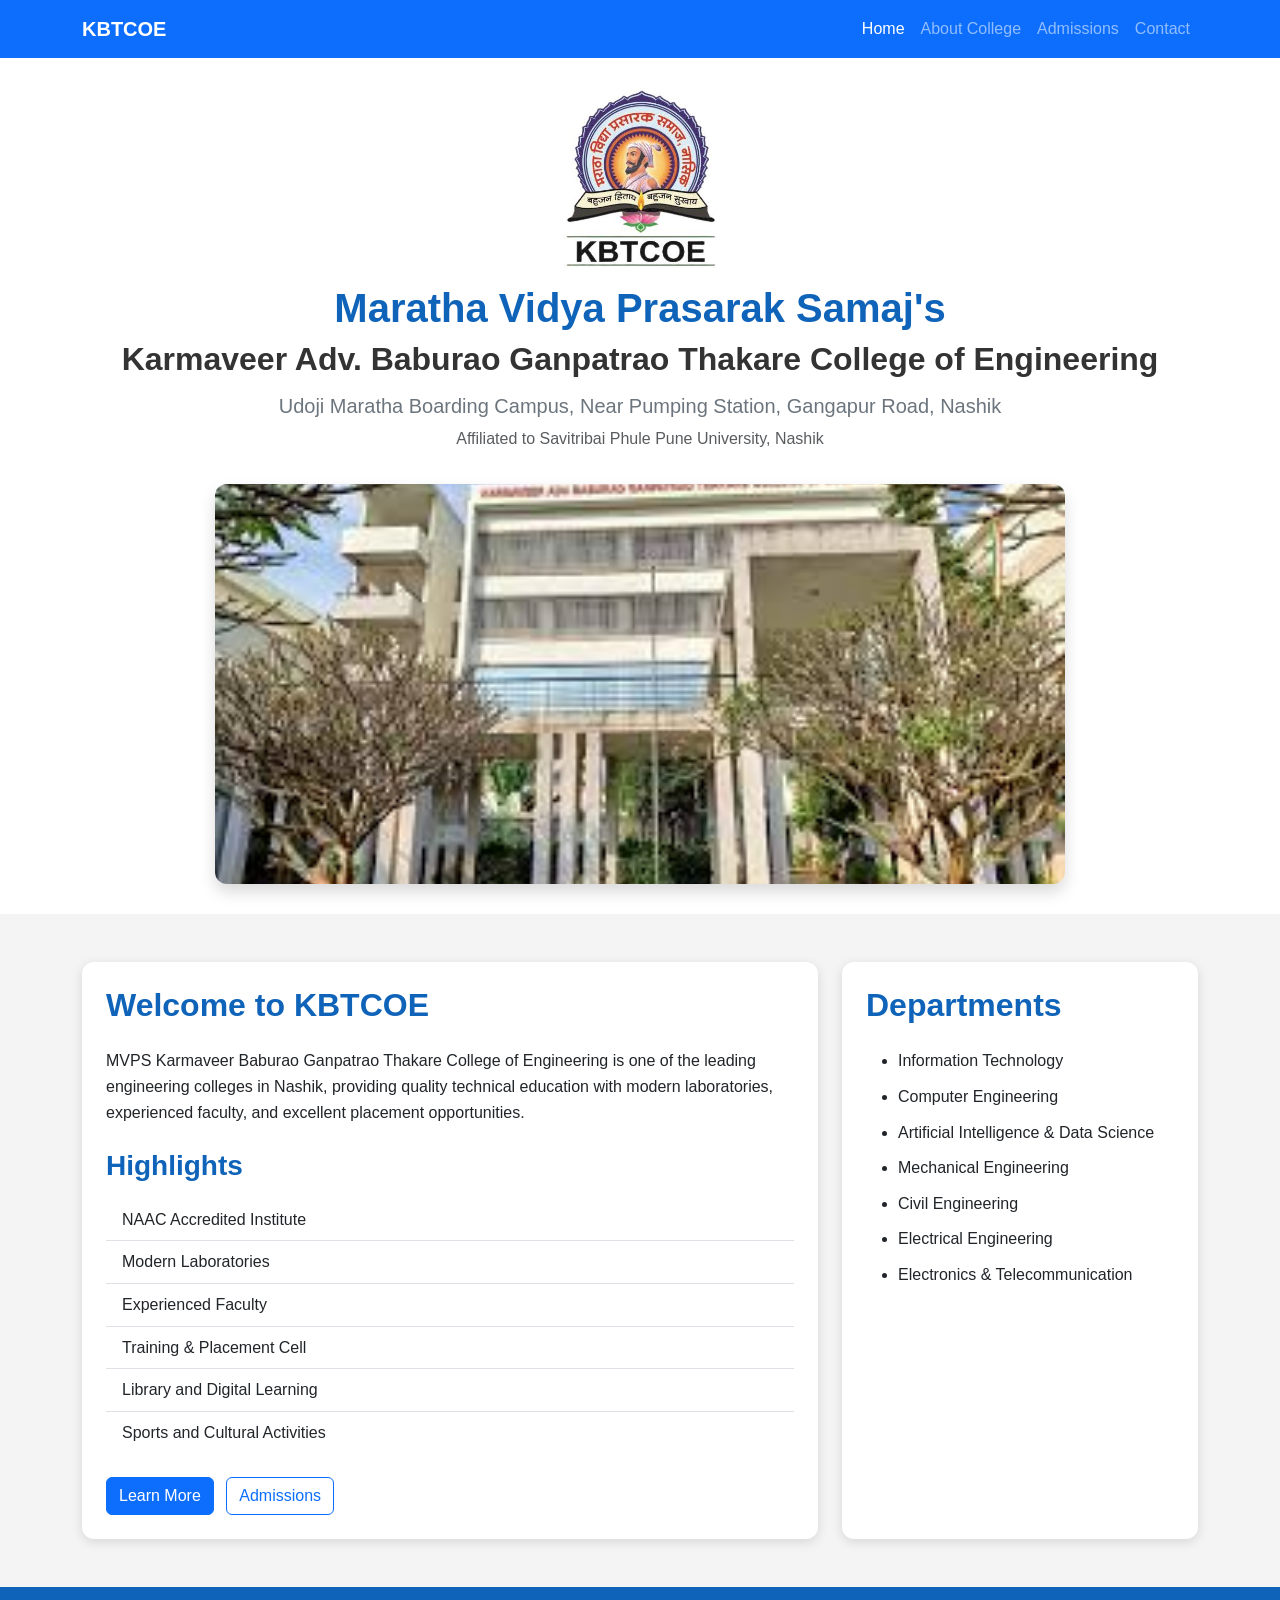
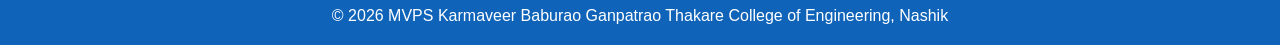
<file: assignment/index.html>
<!DOCTYPE html>
<html lang="en">

<head>
    <meta charset="UTF-8">

    <meta name="viewport"
          content="width=device-width, initial-scale=1.0">

    <title>MVPS KBT College of Engineering</title>

    <!-- Bootstrap CSS -->
    <link href="https://cdn.jsdelivr.net/npm/bootstrap@5.3.3/dist/css/bootstrap.min.css"
          rel="stylesheet">

    <!-- Custom CSS -->
    <link rel="stylesheet" href="style.css">
</head>

<body>

<!-- ================= NAVBAR ================= -->

<nav class="navbar navbar-expand-lg navbar-dark bg-primary">

    <div class="container">

        <a class="navbar-brand fw-bold" href="index.html">
            KBTCOE
        </a>

        <!-- Mobile Menu Button -->

        <button class="navbar-toggler"
                type="button"
                data-bs-toggle="collapse"
                data-bs-target="#navbarMenu">

            <span class="navbar-toggler-icon"></span>

        </button>

        <div class="collapse navbar-collapse" id="navbarMenu">

            <ul class="navbar-nav ms-auto">

                <li class="nav-item">
                    <a class="nav-link active" href="index.html">
                        Home
                    </a>
                </li>

                <li class="nav-item">
                    <a class="nav-link" href="about.html">
                        About College
                    </a>
                </li>

                <li class="nav-item">
                    <a class="nav-link" href="admissions.html">
                        Admissions
                    </a>
                </li>

                <li class="nav-item">
                    <a class="nav-link" href="contact.html">
                        Contact
                    </a>
                </li>

            </ul>

        </div>

    </div>

</nav>


<!-- ================= HEADER ================= -->

<header class="college-header">

    <div class="container">

        <img src="logo.jpeg"
             alt="KBT College Logo"
             class="college-logo mb-3">

        <h1 class="college-title">
            Maratha Vidya Prasarak Samaj's
        </h1>

        <h2 class="fw-bold">
            Karmaveer Adv. Baburao Ganpatrao Thakare
            College of Engineering
        </h2>

        <h5 class="text-secondary mt-3">
            Udoji Maratha Boarding Campus, Near Pumping Station,
            Gangapur Road, Nashik
        </h5>

        <p class="text-muted">
            Affiliated to Savitribai Phule Pune University, Nashik
        </p>

        <img src="kbt.jpeg"
             alt="KBT College Campus"
             class="college-image img-fluid shadow mt-3">

    </div>

</header>


<!-- ================= MAIN CONTENT ================= -->

<div class="container my-5">

    <div class="row g-4">

        <!-- MAIN CONTENT -->

        <div class="col-lg-8">

            <div class="card custom-card h-100">

                <div class="card-body p-4">

                    <h2 class="section-title mb-4">
                        Welcome to KBTCOE
                    </h2>

                    <p>
                        MVPS Karmaveer Baburao Ganpatrao Thakare
                        College of Engineering is one of the leading
                        engineering colleges in Nashik, providing
                        quality technical education with modern
                        laboratories, experienced faculty, and
                        excellent placement opportunities.
                    </p>

                    <h3 class="section-title mt-4">
                        Highlights
                    </h3>

                    <ul class="list-group list-group-flush mt-3">

                        <li class="list-group-item">
                            NAAC Accredited Institute
                        </li>

                        <li class="list-group-item">
                            Modern Laboratories
                        </li>

                        <li class="list-group-item">
                            Experienced Faculty
                        </li>

                        <li class="list-group-item">
                            Training & Placement Cell
                        </li>

                        <li class="list-group-item">
                            Library and Digital Learning
                        </li>

                        <li class="list-group-item">
                            Sports and Cultural Activities
                        </li>

                    </ul>

                    <div class="mt-4">

                        <a href="about.html"
                           class="btn btn-primary me-2">
                            Learn More
                        </a>

                        <a href="admissions.html"
                           class="btn btn-outline-primary">
                            Admissions
                        </a>

                    </div>

                </div>

            </div>

        </div>


        <!-- ASIDE -->

        <div class="col-lg-4">

            <div class="card custom-card h-100">

                <div class="card-body p-4">

                    <h2 class="section-title mb-4">
                        Departments
                    </h2>

                    <ul class="department-list">

                        <li>Information Technology</li>

                        <li>Computer Engineering</li>

                        <li>
                            Artificial Intelligence &
                            Data Science
                        </li>

                        <li>Mechanical Engineering</li>

                        <li>Civil Engineering</li>

                        <li>Electrical Engineering</li>

                        <li>
                            Electronics & Telecommunication
                        </li>

                    </ul>

                </div>

            </div>

        </div>

    </div>

</div>


<!-- ================= FOOTER ================= -->

<footer class="text-center py-3 mt-5">

    <div class="container">

        <p class="mb-0">
            &copy; 2026 MVPS Karmaveer Baburao
            Ganpatrao Thakare College of Engineering,
            Nashik
        </p>

    </div>

</footer>


<!-- Bootstrap JavaScript -->

<script src="https://cdn.jsdelivr.net/npm/bootstrap@5.3.3/dist/js/bootstrap.bundle.min.js">
</script>

</body>
</html>
</file>
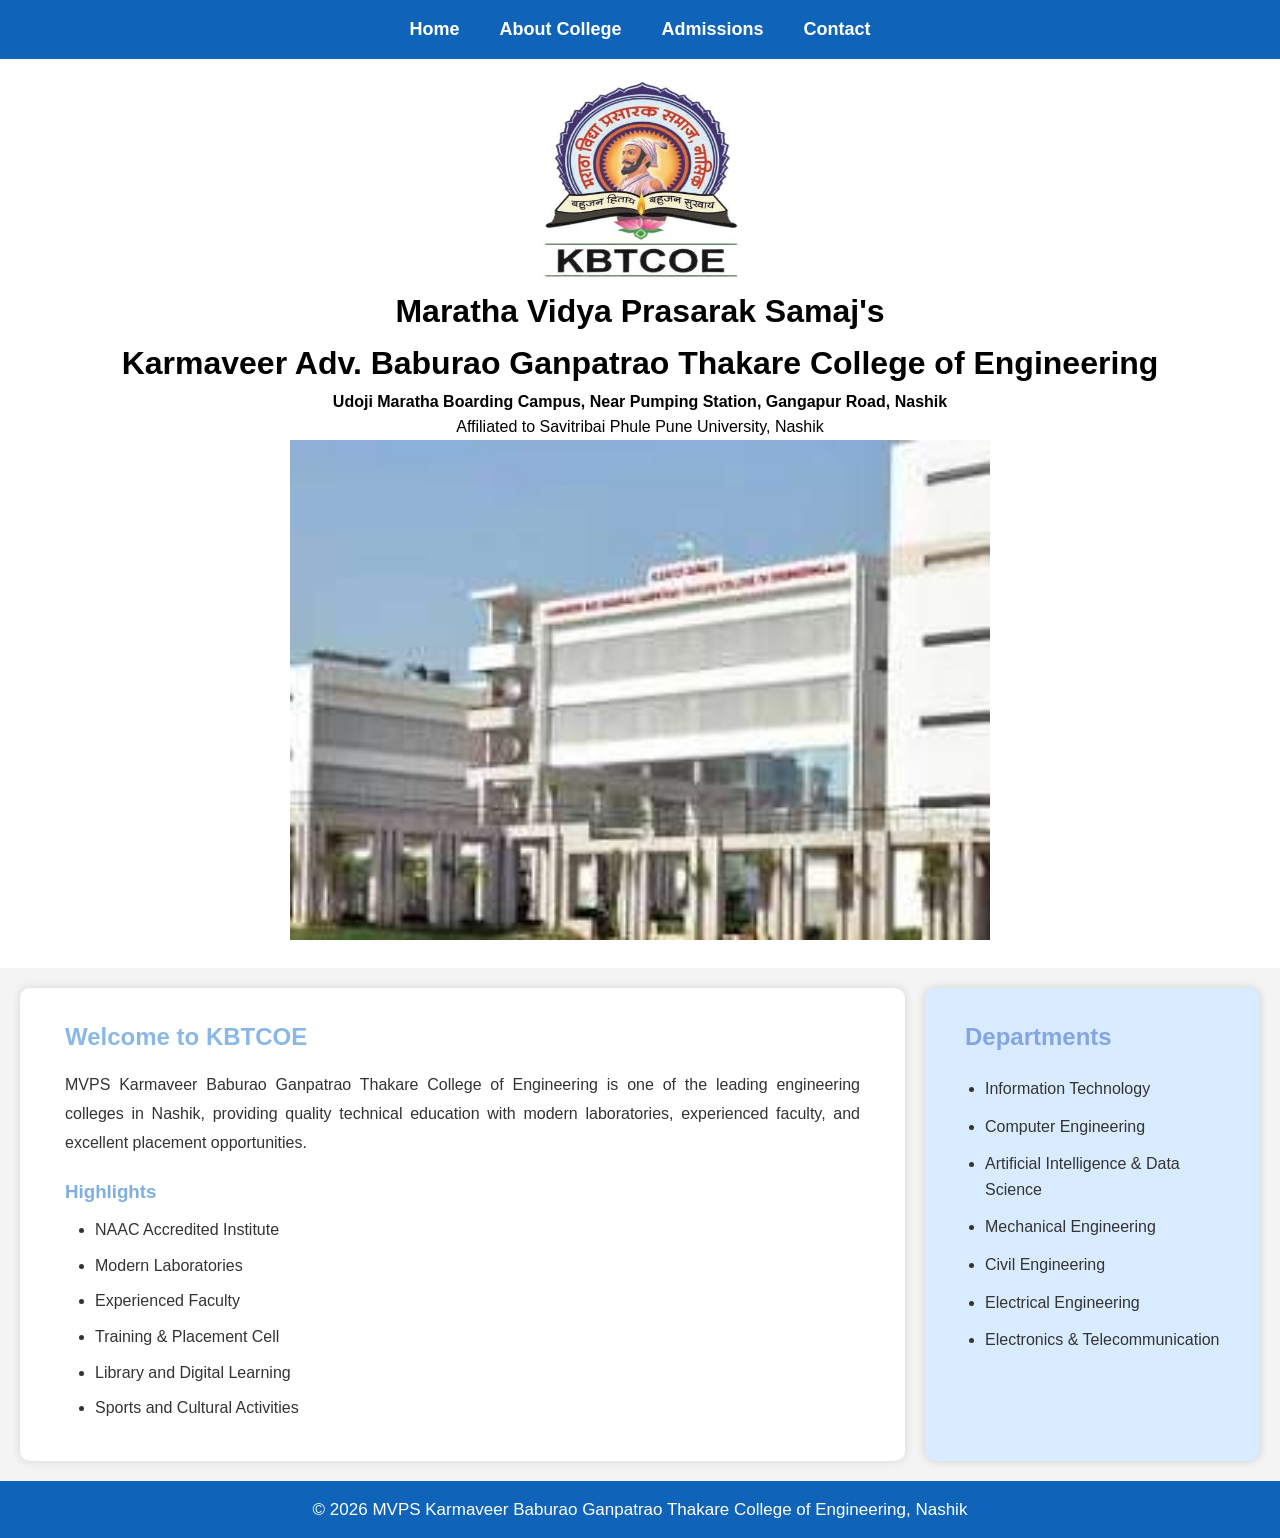
<file: Assignment1/index.html>
<!DOCTYPE html>
<html lang="en">
<head>
    <meta charset="UTF-8">
    <meta name="viewport" content="width=device-width, initial-scale=1.0">
    <title>MVPS KBT College of Engineering</title>
    <link rel="stylesheet" href="style.css">
</head>
<body>

     
 <nav>
    <ul>
        <li><a href="index.html">Home</a></li>
        <li><a href="about.html">About College</a></li>
        <li><a href="admissions.html">Admissions</a></li>
        <li><a href="contact.html">Contact</a></li>
    </ul>
</nav>
    
     <header>
         <img src="logo.jpeg" alt="College logo" width="200" height="200">
        <h1>Maratha Vidya Prasarak Samaj's</h1> 
        <h1> Karmaveer Adv. Baburao Ganpatrao Thakare College of Engineering</h1>
        <h4> Udoji Maratha Boarding Campus, Near Pumping Station, Gangapur Road, Nashik </h4>
        <p>Affiliated to Savitribai Phule Pune University, Nashik</p>
        
        <img src="kbt.jfif" alt="College Image" width="700" height="500">

       
    </header>


   
    <div class="container">

        
        <main>

            <h2>Welcome to KBTCOE</h2>

            <p>
                MVPS Karmaveer Baburao Ganpatrao Thakare College of Engineering
                is one of the leading engineering colleges in Nashik, providing
                quality technical education with modern laboratories, experienced
                faculty, and excellent placement opportunities.
            </p>

            <h3>Highlights</h3>

            <ul>
                <li>NAAC Accredited Institute</li>
                <li>Modern Laboratories</li>
                <li>Experienced Faculty</li>
                <li>Training & Placement Cell</li>
                <li>Library and Digital Learning</li>
                <li>Sports and Cultural Activities</li>
            </ul>

        </main>

        
        <aside>

            <h2>Departments</h2>

            <ul>
                <li>Information Technology</li>
                <li>Computer Engineering</li>
                <li>Artificial Intelligence & Data Science</li>
                <li>Mechanical Engineering</li>
                <li>Civil Engineering</li>
                <li>Electrical Engineering</li>
                <li>Electronics & Telecommunication</li>
            </ul>

        </aside>

    </div>

    
    <footer>
        <p>
            &copy; 2026 MVPS Karmaveer Baburao Ganpatrao Thakare College of Engineering, Nashik
        </p>
    </footer>

</body>
</html>
</file>
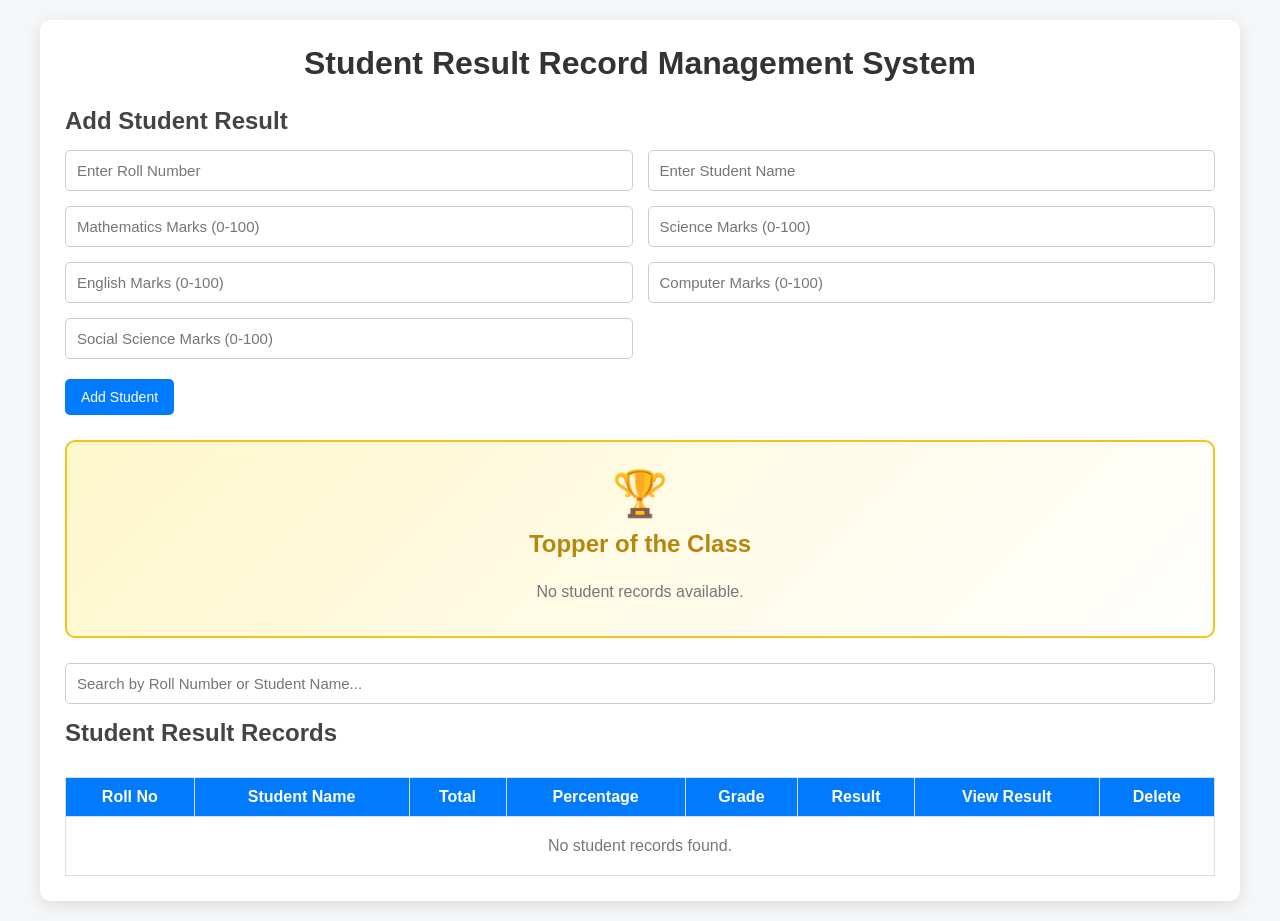
<file: assignment3.html>
<!DOCTYPE html>
<html lang="en">

<head>

    <meta charset="UTF-8">

    <meta
        name="viewport"
        content="width=device-width, initial-scale=1.0"
    >

    <title>
        Student Result Record Management System
    </title>


    <style>

        * {
            box-sizing: border-box;
            margin: 0;
            padding: 0;
            font-family: Arial, sans-serif;
        }


        body {
            background: #f4f6f8;
            padding: 20px;
        }


        .container {
            max-width: 1200px;
            margin: auto;
            background: white;
            padding: 25px;
            border-radius: 10px;
            box-shadow: 0 4px 15px rgba(0,0,0,0.1);
        }


        h1 {
            text-align: center;
            margin-bottom: 25px;
            color: #333;
        }


        h2 {
            margin-bottom: 15px;
            color: #444;
        }


        /* =========================
           FORM
        ========================= */

        .form-group {

            display: grid;

            grid-template-columns:
                repeat(2, 1fr);

            gap: 15px;

            margin-bottom: 20px;

        }


        input {

            width: 100%;

            padding: 11px;

            border: 1px solid #ccc;

            border-radius: 5px;

            font-size: 15px;

        }


        input:focus {

            outline: none;

            border-color: #007bff;

        }


        button {

            padding: 10px 16px;

            border: none;

            border-radius: 5px;

            cursor: pointer;

            font-size: 14px;

        }


        /* =========================
           ADD BUTTON
        ========================= */

        .add-btn {

            background: #007bff;

            color: white;

        }


        .add-btn:hover {

            background: #0056b3;

        }


        /* =========================
           SEARCH
        ========================= */

        .search-box {

            margin: 25px 0 15px;

        }


        /* =========================
           TABLE
        ========================= */

        .table-container {

            overflow-x: auto;

        }


        table {

            width: 100%;

            border-collapse: collapse;

            margin-top: 15px;

            min-width: 850px;

        }


        th,
        td {

            border: 1px solid #ddd;

            padding: 10px;

            text-align: center;

        }


        th {

            background: #007bff;

            color: white;

        }


        tr:nth-child(even) {

            background: #f8f9fa;

        }


        /* =========================
           PASS / FAIL
        ========================= */

        .pass {

            color: green;

            font-weight: bold;

        }


        .fail {

            color: red;

            font-weight: bold;

        }


        /* =========================
           VIEW BUTTON
        ========================= */

        .view-btn {

            background: #28a745;

            color: white;

        }


        .view-btn:hover {

            background: #1e7e34;

        }


        /* =========================
           DELETE BUTTON
        ========================= */

        .delete-btn {

            background: #dc3545;

            color: white;

        }


        .delete-btn:hover {

            background: #a71d2a;

        }


        /* =========================
           TOPPER
        ========================= */

        .topper-section {

            margin: 25px 0;

            padding: 25px;

            border-radius: 10px;

            background:
                linear-gradient(
                    135deg,
                    #fff7cc,
                    #fff
                );

            border: 2px solid #f0c419;

            text-align: center;

        }


        .trophy {

            font-size: 45px;

            margin-bottom: 10px;

        }


        .topper-section h2 {

            color: #b8860b;

        }


        .topper-card {

            display: grid;

            grid-template-columns:
                repeat(4, 1fr);

            gap: 15px;

            background: white;

            padding: 20px;

            border-radius: 8px;

            box-shadow:
                0 3px 10px
                rgba(0,0,0,0.08);

        }


        .topper-item span {

            display: block;

            color: #777;

            font-size: 13px;

            margin-bottom: 5px;

        }


        .topper-item strong {

            font-size: 18px;

            color: #333;

        }


        .no-topper {

            color: #777;

            padding: 10px;

        }


        /* =========================
           MODAL BACKGROUND
        ========================= */

        .modal {

            display: none;

            position: fixed;

            z-index: 1000;

            left: 0;

            top: 0;

            width: 100%;

            height: 100%;

            background:
                rgba(0,0,0,0.6);

            justify-content: center;

            align-items: center;

            padding: 20px;

        }


        /* =========================
           MODAL BOX
        ========================= */

        .modal-content {

            background: white;

            width: 100%;

            max-width: 650px;

            border-radius: 10px;

            padding: 25px;

            position: relative;

            box-shadow:
                0 5px 25px
                rgba(0,0,0,0.3);

            animation:
                popup 0.2s ease;

        }


        @keyframes popup {

            from {

                transform: scale(0.8);

                opacity: 0;

            }

            to {

                transform: scale(1);

                opacity: 1;

            }

        }


        /* =========================
           CLOSE BUTTON
        ========================= */

        .close-btn {

            position: absolute;

            right: 15px;

            top: 10px;

            font-size: 28px;

            cursor: pointer;

            color: #777;

        }


        .close-btn:hover {

            color: red;

        }


        .modal-title {

            text-align: center;

            margin-bottom: 20px;

            color: #333;

        }


        /* =========================
           STUDENT INFO
        ========================= */

        .student-info {

            display: grid;

            grid-template-columns:
                repeat(2, 1fr);

            gap: 10px;

            margin-bottom: 20px;

        }


        .info-box {

            background: #f5f5f5;

            padding: 12px;

            border-radius: 5px;

        }


        .info-box span {

            display: block;

            color: #777;

            font-size: 13px;

            margin-bottom: 4px;

        }


        .info-box strong {

            font-size: 16px;

        }


        /* =========================
           SUBJECT TABLE
        ========================= */

        .subject-table {

            width: 100%;

            border-collapse: collapse;

            margin-top: 15px;

        }


        .subject-table th {

            background: #343a40;

            color: white;

        }


        .subject-table td {

            padding: 12px;

        }


        .subject-pass {

            color: green;

            font-weight: bold;

            background: #e9f7ef;

        }


        .subject-fail {

            color: red;

            font-weight: bold;

            background: #fdecec;

        }


        /* =========================
           RESULT BOX
        ========================= */

        .final-result {

            text-align: center;

            margin-top: 20px;

            padding: 15px;

            border-radius: 7px;

            font-size: 20px;

            font-weight: bold;

        }


        .final-pass {

            background: #d4edda;

            color: #155724;

        }


        .final-fail {

            background: #f8d7da;

            color: #721c24;

        }


        /* =========================
           RESPONSIVE
        ========================= */

        @media (max-width: 700px) {

            .form-group {

                grid-template-columns: 1fr;

            }


            .topper-card {

                grid-template-columns:
                    1fr 1fr;

            }


            .student-info {

                grid-template-columns:
                    1fr;

            }


            .modal-content {

                padding: 18px;

            }

        }

    </style>

</head>


<body>


<div class="container">


    <!-- =================================
         TITLE
    ================================== -->

    <h1>

        Student Result Record Management System

    </h1>


    <!-- =================================
         ADD STUDENT
    ================================== -->

    <h2>

        Add Student Result

    </h2>


    <div class="form-group">


        <input
            type="text"
            id="rollNo"
            placeholder="Enter Roll Number"
        >


        <input
            type="text"
            id="studentName"
            placeholder="Enter Student Name"
        >


        <input
            type="number"
            id="maths"
            placeholder="Mathematics Marks (0-100)"
            min="0"
            max="100"
            step="1"
        >


        <input
            type="number"
            id="science"
            placeholder="Science Marks (0-100)"
            min="0"
            max="100"
            step="1"
        >


        <input
            type="number"
            id="english"
            placeholder="English Marks (0-100)"
            min="0"
            max="100"
            step="1"
        >


        <input
            type="number"
            id="computer"
            placeholder="Computer Marks (0-100)"
            min="0"
            max="100"
            step="1"
        >


        <input
            type="number"
            id="social"
            placeholder="Social Science Marks (0-100)"
            min="0"
            max="100"
            step="1"
        >

    </div>


    <button
        class="add-btn"
        onclick="addStudent()"
    >

        Add Student

    </button>


    <!-- =================================
         TOPPER
    ================================== -->

    <div class="topper-section">


        <div class="trophy">

            🏆

        </div>


        <h2>

            Topper of the Class

        </h2>


        <div id="topper">

            <p class="no-topper">

                No student records available.

            </p>

        </div>


    </div>


    <!-- =================================
         SEARCH
    ================================== -->

    <div class="search-box">

        <input
            type="text"
            id="search"
            placeholder="Search by Roll Number or Student Name..."
            onkeyup="displayStudents()"
        >

    </div>


    <!-- =================================
         STUDENT RECORDS
    ================================== -->

    <h2>

        Student Result Records

    </h2>


    <div class="table-container">


        <table>


            <thead>

                <tr>

                    <th>
                        Roll No
                    </th>

                    <th>
                        Student Name
                    </th>

                    <th>
                        Total
                    </th>

                    <th>
                        Percentage
                    </th>

                    <th>
                        Grade
                    </th>

                    <th>
                        Result
                    </th>

                    <th>
                        View Result
                    </th>

                    <th>
                        Delete
                    </th>

                </tr>

            </thead>


            <tbody id="studentTable">

            </tbody>


        </table>

    </div>


</div>


<!-- =====================================
     RESULT MODAL
====================================== -->

<div
    id="resultModal"
    class="modal"
    onclick="closeModalOutside(event)"
>


    <div
        class="modal-content"
        onclick="event.stopPropagation()"
    >


        <!-- CLOSE -->

        <span
            class="close-btn"
            onclick="closeResult()"
        >

            &times;

        </span>


        <!-- TITLE -->

        <h2
            class="modal-title"
            id="modalTitle"
        >

            Student Result

        </h2>


        <!-- STUDENT INFO -->

        <div
            class="student-info"
            id="studentInfo"
        >

        </div>


        <!-- SUBJECT TABLE -->

        <table
            class="subject-table"
        >


            <thead>

                <tr>

                    <th>
                        Subject
                    </th>

                    <th>
                        Marks
                    </th>

                    <th>
                        Status
                    </th>

                </tr>

            </thead>


            <tbody
                id="subjectDetails"
            >

            </tbody>


        </table>


        <!-- FINAL RESULT -->

        <div
            id="finalResult"
            class="final-result"
        >

        </div>


    </div>

</div>


<script>


/* =========================================
   LOAD STUDENTS
========================================= */

let students =
    JSON.parse(
        localStorage.getItem("students")
    ) || [];


/* =========================================
   GET MARK
========================================= */

function getMark(id) {


    const input =
        document.getElementById(id);


    const value =
        input.value.trim();


    if (value === "") {

        return {
            valid: false,
            value: null
        };

    }


    const number =
        Number(value);


    if (
        Number.isNaN(number)
    ) {

        return {
            valid: false,
            value: null
        };

    }


    if (
        !Number.isInteger(number)
    ) {

        return {
            valid: false,
            value: null
        };

    }


    if (
        number < 0 ||
        number > 100
    ) {

        return {
            valid: false,
            value: null
        };

    }


    return {

        valid: true,

        value: number

    };

}


/* =========================================
   ADD STUDENT
========================================= */

function addStudent() {


    const rollNo =
        document
            .getElementById("rollNo")
            .value
            .trim();


    const studentName =
        document
            .getElementById("studentName")
            .value
            .trim();


    /* ROLL NUMBER */

    if (rollNo === "") {

        alert(
            "Please enter a roll number."
        );

        return;

    }


    /* STUDENT NAME */

    if (studentName === "") {

        alert(
            "Please enter student name."
        );

        return;

    }


    /* NAME VALIDATION */

    if (
        !/^[a-zA-Z\s.'-]+$/
            .test(studentName)
    ) {

        alert(
            "Please enter a valid student name."
        );

        return;

    }


    /* DUPLICATE ROLL */

    const duplicate =
        students.some(

            student =>

                String(student.rollNo)
                    .trim()
                    .toLowerCase()

                ===

                rollNo
                    .trim()
                    .toLowerCase()

        );


    if (duplicate) {

        alert(
            "This roll number already exists."
        );

        return;

    }


    /* MARKS */

    const maths =
        getMark("maths");


    const science =
        getMark("science");


    const english =
        getMark("english");


    const computer =
        getMark("computer");


    const social =
        getMark("social");


    const subjects = [

        {
            name: "Mathematics",
            data: maths,
            id: "maths"
        },

        {
            name: "Science",
            data: science,
            id: "science"
        },

        {
            name: "English",
            data: english,
            id: "english"
        },

        {
            name: "Computer",
            data: computer,
            id: "computer"
        },

        {
            name: "Social Science",
            data: social,
            id: "social"
        }

    ];


    /* VALIDATE MARKS */

    for (
        const subject of subjects
    ) {


        if (
            !subject.data.valid
        ) {

            alert(

                `Please enter valid marks for ${subject.name}. Marks must be between 0 and 100.`

            );

            return;

        }

    }


    /* MARK VALUES */

    const marks = [

        maths.value,

        science.value,

        english.value,

        computer.value,

        social.value

    ];


    /* TOTAL */

    const total =
        marks.reduce(
            (sum, mark) =>
                sum + mark,
            0
        );


    /* PERCENTAGE */

    const percentage =
        (total / 500) * 100;


    /* GRADE */

    let grade;


    if (percentage >= 90) {

        grade = "A+";

    }

    else if (percentage >= 80) {

        grade = "A";

    }

    else if (percentage >= 70) {

        grade = "B";

    }

    else if (percentage >= 60) {

        grade = "C";

    }

    else if (percentage >= 50) {

        grade = "D";

    }

    else {

        grade = "F";

    }


    /* PASS / FAIL */

    const passed =
        marks.every(
            mark => mark >= 35
        );


    const result =
        passed
            ? "PASS"
            : "FAIL";


    /* STUDENT OBJECT */

    const student = {

        rollNo: rollNo,

        name: studentName,

        maths: maths.value,

        science: science.value,

        english: english.value,

        computer: computer.value,

        social: social.value,

        total: total,

        percentage:
            percentage.toFixed(2),

        grade: grade,

        result: result

    };


    /* SAVE */

    students.push(student);


    localStorage.setItem(
        "students",
        JSON.stringify(students)
    );


    /* CLEAR */

    clearForm();


    /* UPDATE */

    displayStudents();

    displayTopper();


    alert(
        "Student added successfully!"
    );

}


/* =========================================
   DISPLAY STUDENTS
========================================= */

function displayStudents() {


    const table =
        document.getElementById(
            "studentTable"
        );


    const search =
        document
            .getElementById("search")
            .value
            .trim()
            .toLowerCase();


    table.innerHTML = "";


    const filteredStudents =
        students.filter(

            student =>

                String(student.rollNo)
                    .toLowerCase()
                    .includes(search)

                ||

                String(student.name)
                    .toLowerCase()
                    .includes(search)

        );


    if (
        filteredStudents.length === 0
    ) {

        table.innerHTML = `

            <tr>

                <td
                    colspan="8"
                    style="padding:20px;color:#777;"
                >

                    No student records found.

                </td>

            </tr>

        `;

        return;

    }


    filteredStudents.forEach(

        student => {


            const index =
                students.indexOf(student);


            const resultClass =
                student.result === "PASS"
                    ? "pass"
                    : "fail";


            table.innerHTML += `

                <tr>


                    <td>

                        ${student.rollNo}

                    </td>


                    <td>

                        ${student.name}

                    </td>


                    <td>

                        <strong>
                            ${student.total}/500
                        </strong>

                    </td>


                    <td>

                        ${student.percentage}%

                    </td>


                    <td>

                        ${student.grade}

                    </td>


                    <td
                        class="${resultClass}"
                    >

                        ${student.result}

                    </td>


                    <td>

                        <button

                            class="view-btn"

                            onclick="viewResult(${index})"

                        >

                            👁 View Result

                        </button>

                    </td>


                    <td>

                        <button

                            class="delete-btn"

                            onclick="deleteStudent(${index})"

                        >

                            Delete

                        </button>

                    </td>


                </tr>

            `;

        }

    );

}


/* =========================================
   VIEW INDIVIDUAL RESULT
========================================= */

function viewResult(index) {


    const student =
        students[index];


    if (!student) {

        return;

    }


    /* MODAL TITLE */

    document
        .getElementById("modalTitle")
        .innerText =
        student.name +
        " - Result";


    /* STUDENT INFORMATION */

    document
        .getElementById("studentInfo")
        .innerHTML = `

            <div class="info-box">

                <span>
                    Roll Number
                </span>

                <strong>
                    ${student.rollNo}
                </strong>

            </div>


            <div class="info-box">

                <span>
                    Student Name
                </span>

                <strong>
                    ${student.name}
                </strong>

            </div>


            <div class="info-box">

                <span>
                    Total Marks
                </span>

                <strong>
                    ${student.total}/500
                </strong>

            </div>


            <div class="info-box">

                <span>
                    Percentage
                </span>

                <strong>
                    ${student.percentage}%
                </strong>

            </div>

        `;


    /* SUBJECT DETAILS */

    const subjects = [

        {
            name: "Mathematics",
            marks: student.maths
        },

        {
            name: "Science",
            marks: student.science
        },

        {
            name: "English",
            marks: student.english
        },

        {
            name: "Computer",
            marks: student.computer
        },

        {
            name: "Social Science",
            marks: student.social
        }

    ];


    let subjectHTML = "";


    subjects.forEach(

        subject => {


            const passed =
                Number(subject.marks)
                >=
                35;


            const className =
                passed
                    ? "subject-pass"
                    : "subject-fail";


            const status =
                passed
                    ? "PASS"
                    : "FAIL";


            subjectHTML += `

                <tr>

                    <td>

                        ${subject.name}

                    </td>

                    <td
                        class="${className}"
                    >

                        ${subject.marks}/100

                    </td>

                    <td
                        class="${className}"
                    >

                        ${status}

                    </td>

                </tr>

            `;

        }

    );


    document
        .getElementById("subjectDetails")
        .innerHTML =
        subjectHTML;


    /* FINAL RESULT */

    const finalResult =
        document.getElementById(
            "finalResult"
        );


    if (
        student.result === "PASS"
    ) {

        finalResult.className =
            "final-result final-pass";


        finalResult.innerHTML = `

            ✅ PASS

            <br>

            Grade: ${student.grade}

        `;

    }

    else {

        finalResult.className =
            "final-result final-fail";


        finalResult.innerHTML = `

            ❌ FAIL

            <br>

            Grade: ${student.grade}

            <br>

            <small>
                One or more subjects have marks below 35.
            </small>

        `;

    }


    /* SHOW MODAL */

    document
        .getElementById("resultModal")
        .style.display =
        "flex";

}


/* =========================================
   CLOSE RESULT
========================================= */

function closeResult() {

    document
        .getElementById("resultModal")
        .style.display =
        "none";

}


/* =========================================
   CLOSE WHEN CLICK OUTSIDE
========================================= */

function closeModalOutside(event) {


    if (
        event.target.id ===
        "resultModal"
    ) {

        closeResult();

    }

}


/* =========================================
   DELETE STUDENT
========================================= */

function deleteStudent(index) {


    if (
        !confirm(
            "Are you sure you want to delete this student?"
        )
    ) {

        return;

    }


    students.splice(
        index,
        1
    );


    localStorage.setItem(
        "students",
        JSON.stringify(students)
    );


    displayStudents();

    displayTopper();

}


/* =========================================
   CLEAR FORM
========================================= */

function clearForm() {


    document.getElementById(
        "rollNo"
    ).value = "";


    document.getElementById(
        "studentName"
    ).value = "";


    document.getElementById(
        "maths"
    ).value = "";


    document.getElementById(
        "science"
    ).value = "";


    document.getElementById(
        "english"
    ).value = "";


    document.getElementById(
        "computer"
    ).value = "";


    document.getElementById(
        "social"
    ).value = "";

}


/* =========================================
   TOPPER
========================================= */

function displayTopper() {


    const topperDiv =
        document.getElementById(
            "topper"
        );


    if (
        students.length === 0
    ) {

        topperDiv.innerHTML = `

            <p class="no-topper">

                No student records available.

            </p>

        `;

        return;

    }


    /* ONLY PASSING STUDENTS */

    const passedStudents =
        students.filter(

            student =>
                student.result === "PASS"

        );


    if (
        passedStudents.length === 0
    ) {

        topperDiv.innerHTML = `

            <p class="no-topper">

                No topper available.
                No student has passed all subjects.

            </p>

        `;

        return;

    }


    /* FIND HIGHEST TOTAL */

    const topper =
        passedStudents.reduce(

            (highest, student) =>

                Number(student.total)
                >
                Number(highest.total)

                    ? student

                    : highest

        );


    /* DISPLAY TOPPER */

    topperDiv.innerHTML = `

        <div class="topper-card">


            <div class="topper-item">

                <span>
                    🏆 Topper
                </span>

                <strong>
                    ${topper.name}
                </strong>

            </div>


            <div class="topper-item">

                <span>
                    Roll Number
                </span>

                <strong>
                    ${topper.rollNo}
                </strong>

            </div>


            <div class="topper-item">

                <span>
                    Total Marks
                </span>

                <strong>
                    ${topper.total}/500
                </strong>

            </div>


            <div class="topper-item">

                <span>
                    Percentage
                </span>

                <strong>
                    ${topper.percentage}%
                </strong>

            </div>


        </div>

    `;

}


/* =========================================
   INITIAL LOAD
========================================= */

displayStudents();

displayTopper();

</script>


</body>

</html>
</file>
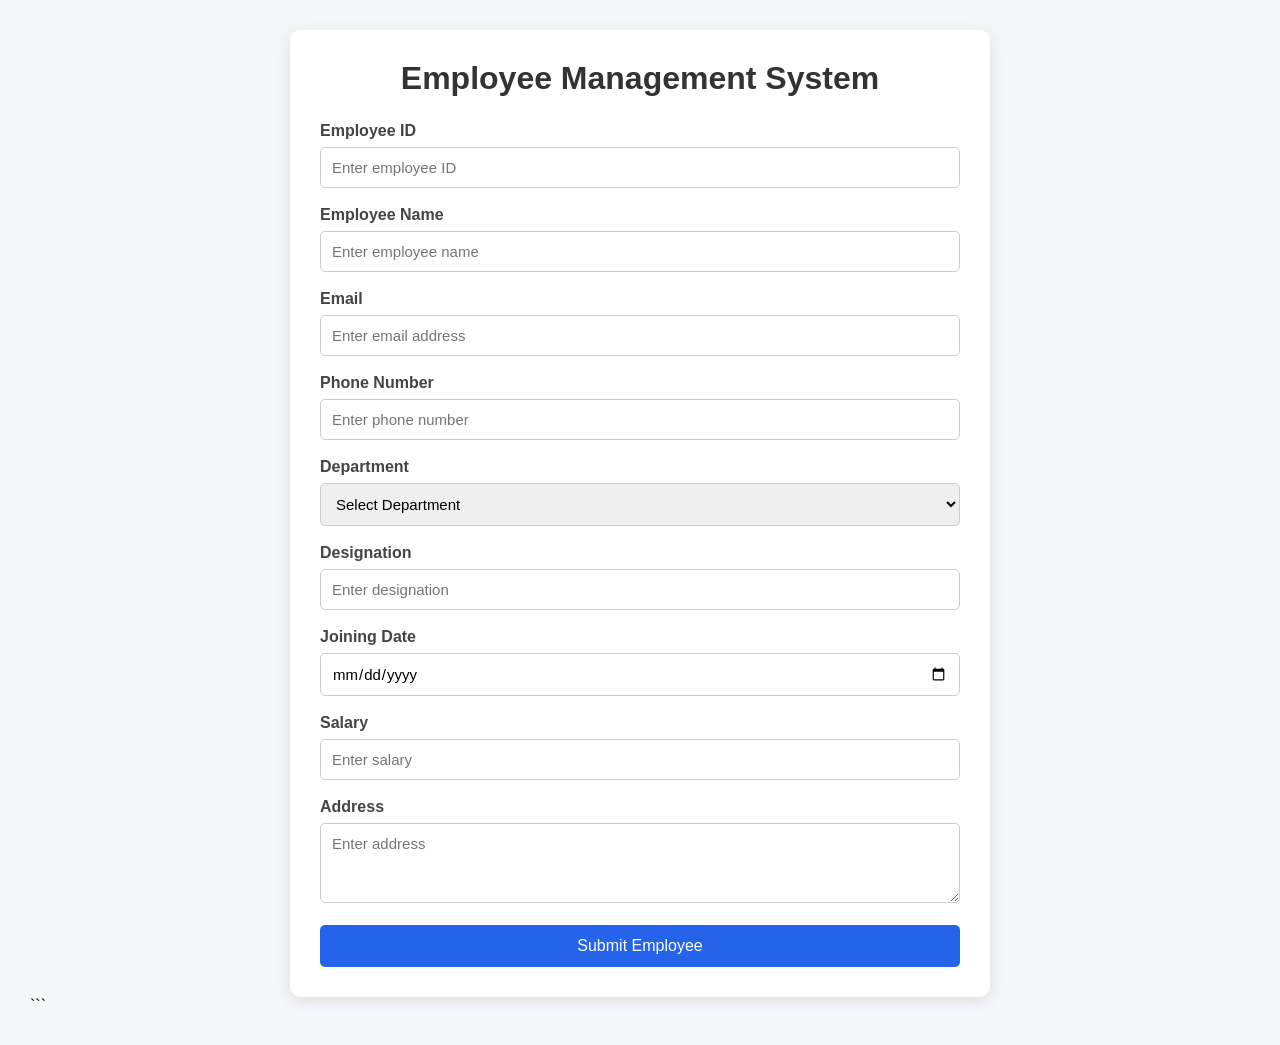
<file: assignment4.html>
<!DOCTYPE html>
<html lang="en">
<head>
    <meta charset="UTF-8">
    <meta name="viewport" content="width=device-width, initial-scale=1.0">
    <title>Employee Management System</title>

    <style>
        * {
            box-sizing: border-box;
            margin: 0;
            padding: 0;
            font-family: Arial, sans-serif;
        }

        body {
            background: #f4f6f9;
            padding: 30px;
        }

        .container {
            max-width: 700px;
            margin: auto;
            background: white;
            padding: 30px;
            border-radius: 10px;
            box-shadow: 0 4px 15px rgba(0,0,0,0.1);
        }

        h1 {
            text-align: center;
            margin-bottom: 25px;
            color: #333;
        }

        .form-group {
            margin-bottom: 18px;
        }

        label {
            display: block;
            margin-bottom: 7px;
            font-weight: bold;
            color: #444;
        }

        input,
        select,
        textarea {
            width: 100%;
            padding: 11px;
            border: 1px solid #ccc;
            border-radius: 5px;
            font-size: 15px;
        }

        textarea {
            resize: vertical;
            min-height: 80px;
        }

        button {
            width: 100%;
            padding: 12px;
            border: none;
            border-radius: 5px;
            background: #2563eb;
            color: white;
            font-size: 16px;
            cursor: pointer;
        }

        button:hover {
            background: #1d4ed8;
        }

        .success {
            display: none;
            margin-top: 20px;
            padding: 12px;
            background: #dcfce7;
            color: #166534;
            border-radius: 5px;
            text-align: center;
        }

        .error {
            color: red;
            font-size: 13px;
            margin-top: 5px;
        }
    </style>
</head>

<body>

<div class="container">

    <h1>Employee Management System</h1>

    <form id="employeeForm">

        <div class="form-group">
            <label for="employeeId">Employee ID</label>
            <input type="text" id="employeeId" placeholder="Enter employee ID" required>
        </div>

        <div class="form-group">
            <label for="employeeName">Employee Name</label>
            <input type="text" id="employeeName" placeholder="Enter employee name" required>
        </div>

        <div class="form-group">
            <label for="email">Email</label>
            <input type="email" id="email" placeholder="Enter email address" required>
        </div>

        <div class="form-group">
            <label for="phone">Phone Number</label>
            <input type="tel" id="phone" placeholder="Enter phone number" required>
        </div>

        <div class="form-group">
            <label for="department">Department</label>
            <select id="department" required>
                <option value="">Select Department</option>
                <option value="HR">HR</option>
                <option value="IT">IT</option>
                <option value="Finance">Finance</option>
                <option value="Marketing">Marketing</option>
                <option value="Sales">Sales</option>
                <option value="Operations">Operations</option>
            </select>
        </div>

        <div class="form-group">
            <label for="designation">Designation</label>
            <input type="text" id="designation" placeholder="Enter designation" required>
        </div>

        <div class="form-group">
            <label for="joiningDate">Joining Date</label>
            <input type="date" id="joiningDate" required>
        </div>

        <div class="form-group">
            <label for="salary">Salary</label>
            <input type="number" id="salary" placeholder="Enter salary" required>
        </div>

        <div class="form-group">
            <label for="address">Address</label>
            <textarea id="address" placeholder="Enter address"></textarea>
        </div>

        <button type="submit">Submit Employee</button>

    </form>

    <!-- Only success message is displayed -->
    <div class="success" id="successMessage">
        Employee information submitted successfully!
    </div>

</div>

<script>
    document.getElementById("employeeForm").addEventListener("submit", function(event) {

        // Prevent page refresh
        event.preventDefault();

        // Accept the form data
        const employeeData = {
            employeeId: document.getElementById("employeeId").value,
            employeeName: document.getElementById("employeeName").value,
            email: document.getElementById("email").value,
            phone: document.getElementById("phone").value,
            department: document.getElementById("department").value,
            designation: document.getElementById("designation").value,
            joiningDate: document.getElementById("joiningDate").value,
            salary: document.getElementById("salary").value,
            address: document.getElementById("address").value
        };

        /*
            employeeData now contains the submitted information.

            IMPORTANT:
            The data is NOT displayed on the page.
            You can send employeeData to your backend/API here.

            Example:

            fetch("your-api-url", {
                method: "POST",
                headers: {
                    "Content-Type": "application/json"
                },
                body: JSON.stringify(employeeData)
            });
        */

        console.log("Employee data received:", employeeData);

        // Show only confirmation message
        document.getElementById("successMessage").style.display = "block";

        // Clear form
        document.getElementById("employeeForm").reset();

        // Hide message after 3 seconds
        setTimeout(function() {
            document.getElementById("successMessage").style.display = "none";
        }, 3000);
    });
</script>

</body>
</html>
```
</file>
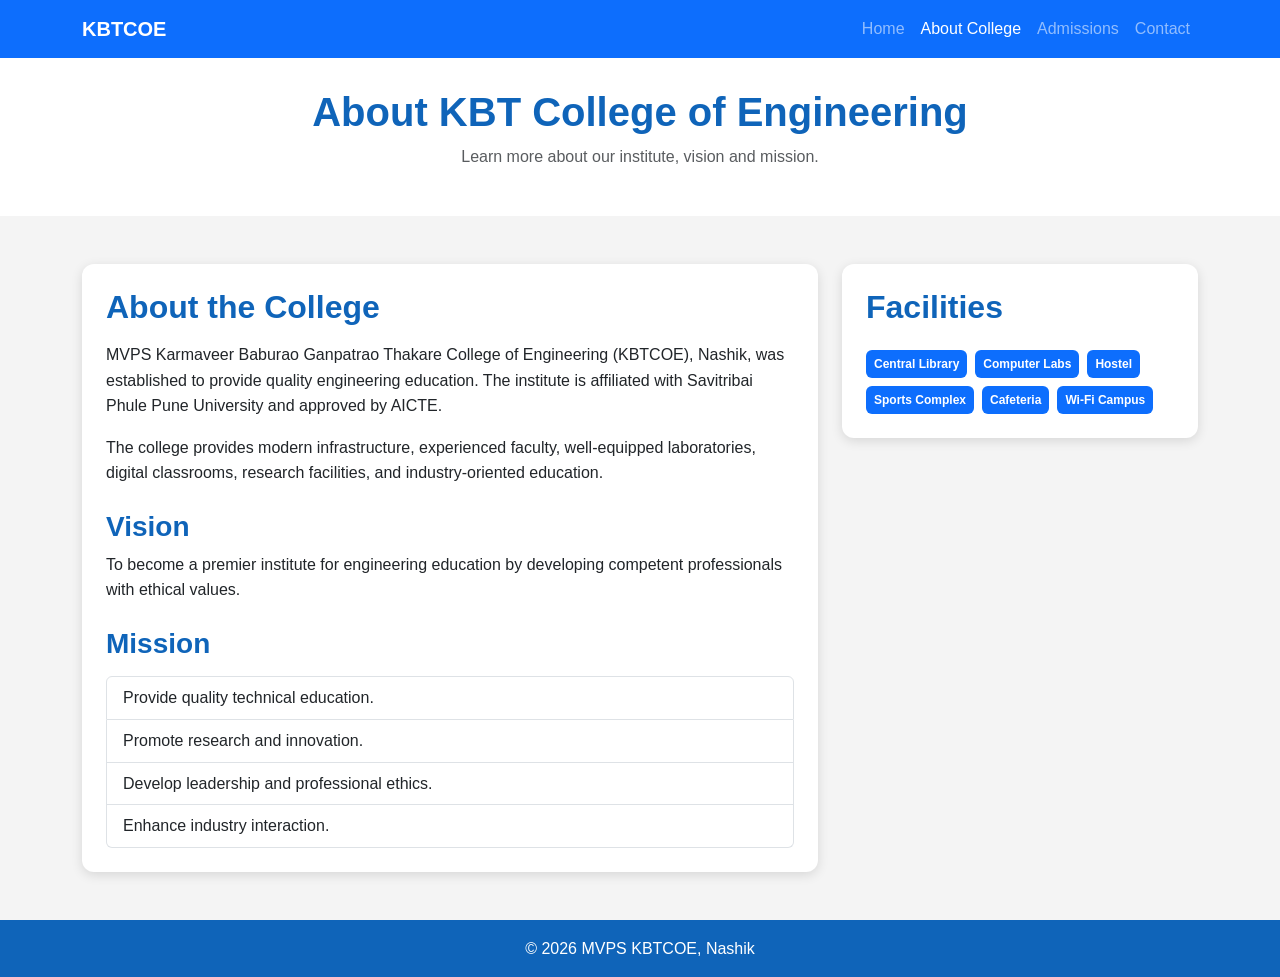
<file: assignment/about.html>
<!DOCTYPE html>
<html lang="en">

<head>

    <meta charset="UTF-8">

    <meta name="viewport"
          content="width=device-width, initial-scale=1.0">

    <title>About College - KBTCOE</title>

    <!-- Bootstrap CSS -->

    <link href="https://cdn.jsdelivr.net/npm/bootstrap@5.3.3/dist/css/bootstrap.min.css"
          rel="stylesheet">

    <!-- Custom CSS -->

    <link rel="stylesheet" href="style.css">

</head>

<body>


<!-- ================= NAVBAR ================= -->

<nav class="navbar navbar-expand-lg navbar-dark bg-primary">

    <div class="container">

        <a class="navbar-brand fw-bold"
           href="index.html">
            KBTCOE
        </a>

        <button class="navbar-toggler"
                type="button"
                data-bs-toggle="collapse"
                data-bs-target="#navbarMenu">

            <span class="navbar-toggler-icon"></span>

        </button>

        <div class="collapse navbar-collapse"
             id="navbarMenu">

            <ul class="navbar-nav ms-auto">

                <li class="nav-item">
                    <a class="nav-link"
                       href="index.html">
                        Home
                    </a>
                </li>

                <li class="nav-item">
                    <a class="nav-link active"
                       href="about.html">
                        About College
                    </a>
                </li>

                <li class="nav-item">
                    <a class="nav-link"
                       href="admissions.html">
                        Admissions
                    </a>
                </li>

                <li class="nav-item">
                    <a class="nav-link"
                       href="contact.html">
                        Contact
                    </a>
                </li>

            </ul>

        </div>

    </div>

</nav>


<!-- ================= HEADER ================= -->

<header class="college-header">

    <div class="container">

        <h1 class="college-title">
            About KBT College of Engineering
        </h1>

        <p class="text-muted">
            Learn more about our institute, vision and mission.
        </p>

    </div>

</header>


<!-- ================= CONTENT ================= -->

<div class="container my-5">

    <div class="row g-4">


        <!-- ABOUT -->

        <div class="col-lg-8">

            <div class="card custom-card">

                <div class="card-body p-4">

                    <h2 class="section-title">
                        About the College
                    </h2>

                    <p class="mt-3">

                        MVPS Karmaveer Baburao Ganpatrao Thakare
                        College of Engineering (KBTCOE), Nashik,
                        was established to provide quality
                        engineering education. The institute is
                        affiliated with Savitribai Phule Pune
                        University and approved by AICTE.

                    </p>

                    <p>

                        The college provides modern infrastructure,
                        experienced faculty, well-equipped
                        laboratories, digital classrooms, research
                        facilities, and industry-oriented education.

                    </p>


                    <!-- Vision -->

                    <h3 class="section-title mt-4">
                        Vision
                    </h3>

                    <p>

                        To become a premier institute for engineering
                        education by developing competent
                        professionals with ethical values.

                    </p>


                    <!-- Mission -->

                    <h3 class="section-title mt-4">
                        Mission
                    </h3>

                    <ul class="list-group mt-3">

                        <li class="list-group-item">
                            Provide quality technical education.
                        </li>

                        <li class="list-group-item">
                            Promote research and innovation.
                        </li>

                        <li class="list-group-item">
                            Develop leadership and professional ethics.
                        </li>

                        <li class="list-group-item">
                            Enhance industry interaction.
                        </li>

                    </ul>

                </div>

            </div>

        </div>


        <!-- FACILITIES -->

        <div class="col-lg-4">

            <div class="card custom-card">

                <div class="card-body p-4">

                    <h2 class="section-title mb-4">
                        Facilities
                    </h2>

                    <div class="d-flex flex-wrap gap-2">

                        <span class="badge text-bg-primary p-2">
                            Central Library
                        </span>

                        <span class="badge text-bg-primary p-2">
                            Computer Labs
                        </span>

                        <span class="badge text-bg-primary p-2">
                            Hostel
                        </span>

                        <span class="badge text-bg-primary p-2">
                            Sports Complex
                        </span>

                        <span class="badge text-bg-primary p-2">
                            Cafeteria
                        </span>

                        <span class="badge text-bg-primary p-2">
                            Wi-Fi Campus
                        </span>

                    </div>

                </div>

            </div>

        </div>

    </div>

</div>


<!-- ================= FOOTER ================= -->

<footer class="text-center py-3 mt-5">

    <p class="mb-0">
        &copy; 2026 MVPS KBTCOE, Nashik
    </p>

</footer>


<!-- Bootstrap JavaScript -->

<script src="https://cdn.jsdelivr.net/npm/bootstrap@5.3.3/dist/js/bootstrap.bundle.min.js">
</script>

</body>
</html>
</file>
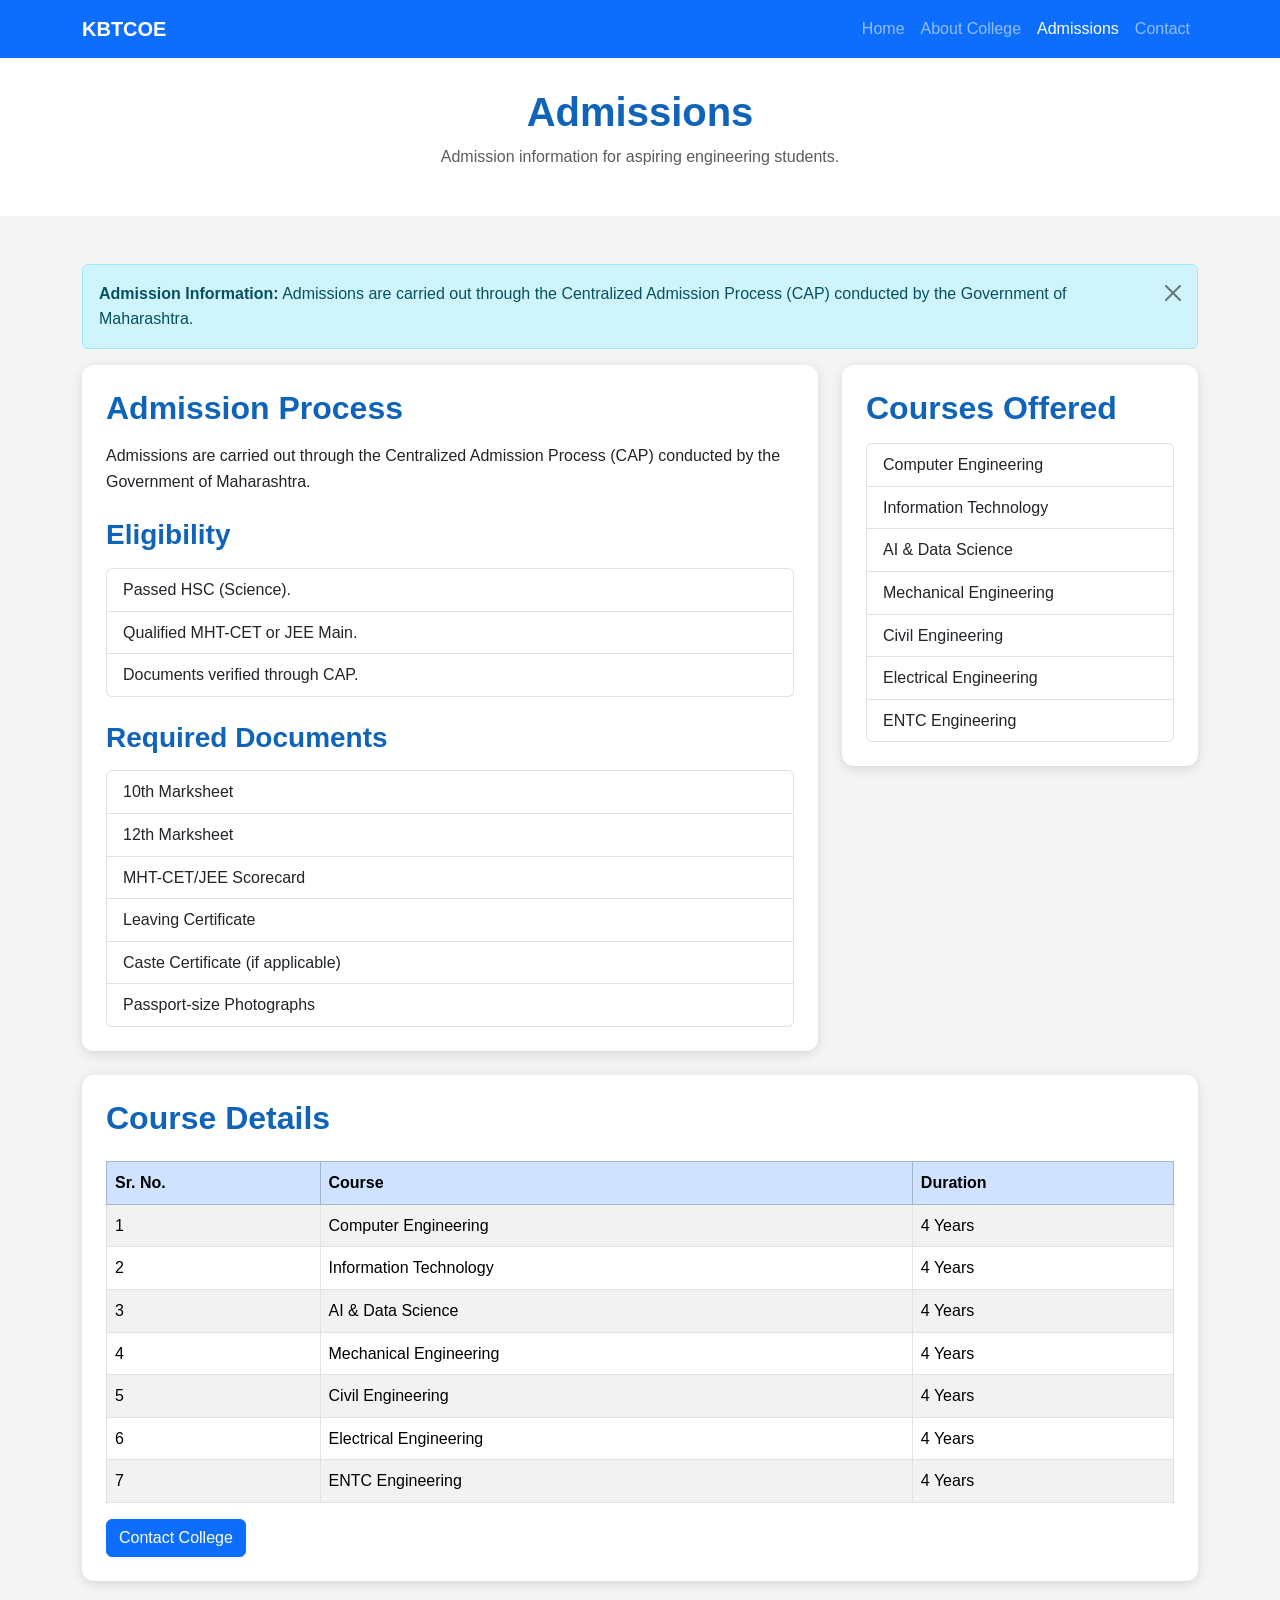
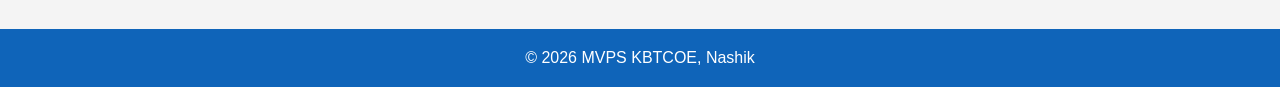
<file: assignment/admissions.html>
<!DOCTYPE html>
<html lang="en">

<head>

    <meta charset="UTF-8">

    <meta name="viewport"
          content="width=device-width, initial-scale=1.0">

    <title>Admissions - KBTCOE</title>

    <!-- Bootstrap CSS -->

    <link href="https://cdn.jsdelivr.net/npm/bootstrap@5.3.3/dist/css/bootstrap.min.css"
          rel="stylesheet">

    <!-- Custom CSS -->

    <link rel="stylesheet" href="style.css">

</head>

<body>


<!-- ================= NAVBAR ================= -->

<nav class="navbar navbar-expand-lg navbar-dark bg-primary">

    <div class="container">

        <a class="navbar-brand fw-bold"
           href="index.html">
            KBTCOE
        </a>

        <button class="navbar-toggler"
                type="button"
                data-bs-toggle="collapse"
                data-bs-target="#navbarMenu">

            <span class="navbar-toggler-icon"></span>

        </button>

        <div class="collapse navbar-collapse"
             id="navbarMenu">

            <ul class="navbar-nav ms-auto">

                <li class="nav-item">
                    <a class="nav-link"
                       href="index.html">
                        Home
                    </a>
                </li>

                <li class="nav-item">
                    <a class="nav-link"
                       href="about.html">
                        About College
                    </a>
                </li>

                <li class="nav-item">
                    <a class="nav-link active"
                       href="admissions.html">
                        Admissions
                    </a>
                </li>

                <li class="nav-item">
                    <a class="nav-link"
                       href="contact.html">
                        Contact
                    </a>
                </li>

            </ul>

        </div>

    </div>

</nav>


<!-- ================= HEADER ================= -->

<header class="college-header">

    <div class="container">

        <h1 class="college-title">
            Admissions
        </h1>

        <p class="text-muted">
            Admission information for aspiring engineering students.
        </p>

    </div>

</header>


<!-- ================= CONTENT ================= -->

<div class="container my-5">


    <!-- Bootstrap Alert -->

    <div class="alert alert-info alert-dismissible fade show"
         role="alert">

        <strong>Admission Information:</strong>
        Admissions are carried out through the Centralized
        Admission Process (CAP) conducted by the Government
        of Maharashtra.

        <button type="button"
                class="btn-close"
                data-bs-dismiss="alert">
        </button>

    </div>


    <div class="row g-4">


        <!-- ADMISSION PROCESS -->

        <div class="col-lg-8">

            <div class="card custom-card">

                <div class="card-body p-4">

                    <h2 class="section-title">
                        Admission Process
                    </h2>

                    <p class="mt-3">

                        Admissions are carried out through the
                        Centralized Admission Process (CAP)
                        conducted by the Government of Maharashtra.

                    </p>


                    <!-- Eligibility -->

                    <h3 class="section-title mt-4">
                        Eligibility
                    </h3>

                    <ul class="list-group mt-3">

                        <li class="list-group-item">
                            Passed HSC (Science).
                        </li>

                        <li class="list-group-item">
                            Qualified MHT-CET or JEE Main.
                        </li>

                        <li class="list-group-item">
                            Documents verified through CAP.
                        </li>

                    </ul>


                    <!-- Documents -->

                    <h3 class="section-title mt-4">
                        Required Documents
                    </h3>

                    <ul class="list-group mt-3">

                        <li class="list-group-item">
                            10th Marksheet
                        </li>

                        <li class="list-group-item">
                            12th Marksheet
                        </li>

                        <li class="list-group-item">
                            MHT-CET/JEE Scorecard
                        </li>

                        <li class="list-group-item">
                            Leaving Certificate
                        </li>

                        <li class="list-group-item">
                            Caste Certificate (if applicable)
                        </li>

                        <li class="list-group-item">
                            Passport-size Photographs
                        </li>

                    </ul>

                </div>

            </div>

        </div>


        <!-- COURSES -->

        <div class="col-lg-4">

            <div class="card custom-card">

                <div class="card-body p-4">

                    <h2 class="section-title">
                        Courses Offered
                    </h2>

                    <div class="list-group mt-3">

                        <div class="list-group-item">
                            Computer Engineering
                        </div>

                        <div class="list-group-item">
                            Information Technology
                        </div>

                        <div class="list-group-item">
                            AI & Data Science
                        </div>

                        <div class="list-group-item">
                            Mechanical Engineering
                        </div>

                        <div class="list-group-item">
                            Civil Engineering
                        </div>

                        <div class="list-group-item">
                            Electrical Engineering
                        </div>

                        <div class="list-group-item">
                            ENTC Engineering
                        </div>

                    </div>

                </div>

            </div>

        </div>

    </div>


    <!-- ================= COURSE TABLE ================= -->

    <div class="card custom-card mt-4">

        <div class="card-body p-4">

            <h2 class="section-title mb-4">
                Course Details
            </h2>

            <div class="table-responsive">

                <table class="table table-bordered
                              table-striped
                              table-hover">

                    <thead class="table-primary">

                        <tr>
                            <th>Sr. No.</th>
                            <th>Course</th>
                            <th>Duration</th>
                        </tr>

                    </thead>

                    <tbody>

                        <tr>
                            <td>1</td>
                            <td>Computer Engineering</td>
                            <td>4 Years</td>
                        </tr>

                        <tr>
                            <td>2</td>
                            <td>Information Technology</td>
                            <td>4 Years</td>
                        </tr>

                        <tr>
                            <td>3</td>
                            <td>AI & Data Science</td>
                            <td>4 Years</td>
                        </tr>

                        <tr>
                            <td>4</td>
                            <td>Mechanical Engineering</td>
                            <td>4 Years</td>
                        </tr>

                        <tr>
                            <td>5</td>
                            <td>Civil Engineering</td>
                            <td>4 Years</td>
                        </tr>

                        <tr>
                            <td>6</td>
                            <td>Electrical Engineering</td>
                            <td>4 Years</td>
                        </tr>

                        <tr>
                            <td>7</td>
                            <td>ENTC Engineering</td>
                            <td>4 Years</td>
                        </tr>

                    </tbody>

                </table>

            </div>

            <a href="contact.html"
               class="btn btn-primary">
                Contact College
            </a>

        </div>

    </div>

</div>


<!-- ================= FOOTER ================= -->

<footer class="text-center py-3 mt-5">

    <p class="mb-0">
        &copy; 2026 MVPS KBTCOE, Nashik
    </p>

</footer>


<!-- Bootstrap JavaScript -->

<script src="https://cdn.jsdelivr.net/npm/bootstrap@5.3.3/dist/js/bootstrap.bundle.min.js">
</script>

</body>
</html>
</file>
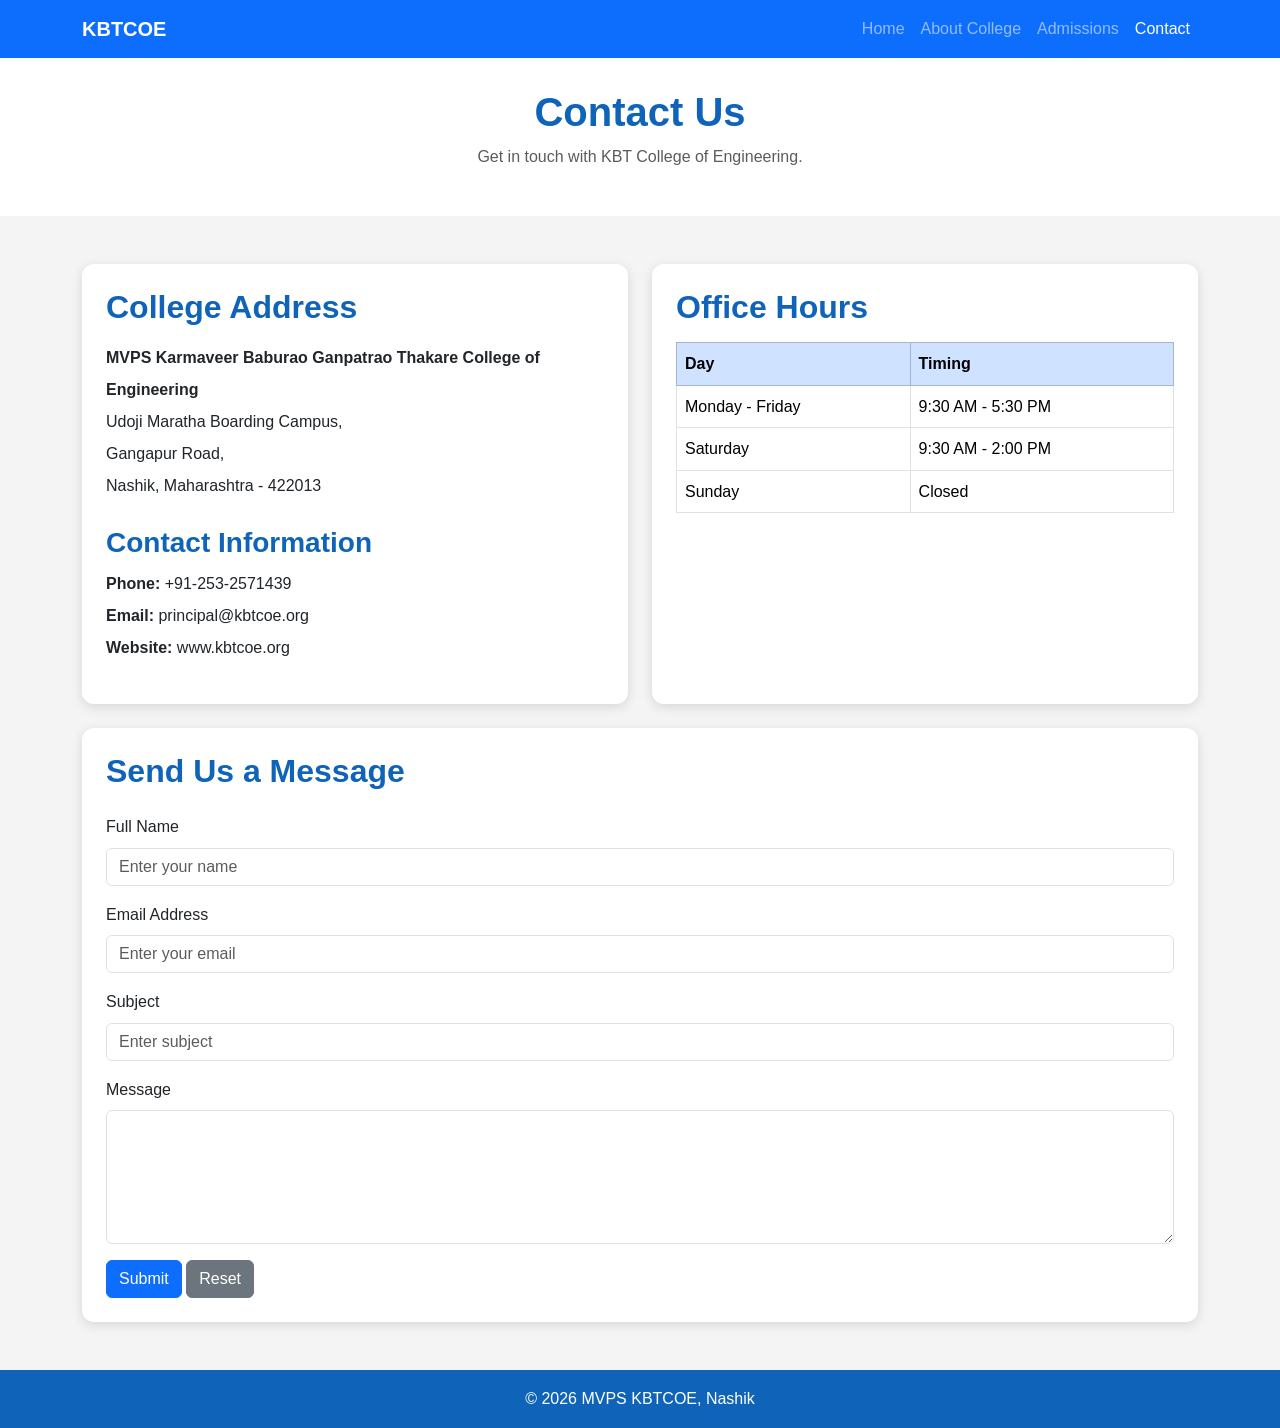
<file: assignment/contact.html>
<!DOCTYPE html>
<html lang="en">

<head>

    <meta charset="UTF-8">

    <meta name="viewport"
          content="width=device-width, initial-scale=1.0">

    <title>Contact - KBTCOE</title>

    <!-- Bootstrap CSS -->

    <link href="https://cdn.jsdelivr.net/npm/bootstrap@5.3.3/dist/css/bootstrap.min.css"
          rel="stylesheet">

    <!-- Custom CSS -->

    <link rel="stylesheet" href="style.css">

</head>

<body>


<!-- ================= NAVBAR ================= -->

<nav class="navbar navbar-expand-lg navbar-dark bg-primary">

    <div class="container">

        <a class="navbar-brand fw-bold"
           href="index.html">
            KBTCOE
        </a>

        <button class="navbar-toggler"
                type="button"
                data-bs-toggle="collapse"
                data-bs-target="#navbarMenu">

            <span class="navbar-toggler-icon"></span>

        </button>

        <div class="collapse navbar-collapse"
             id="navbarMenu">

            <ul class="navbar-nav ms-auto">

                <li class="nav-item">
                    <a class="nav-link"
                       href="index.html">
                        Home
                    </a>
                </li>

                <li class="nav-item">
                    <a class="nav-link"
                       href="about.html">
                        About College
                    </a>
                </li>

                <li class="nav-item">
                    <a class="nav-link"
                       href="admissions.html">
                        Admissions
                    </a>
                </li>

                <li class="nav-item">
                    <a class="nav-link active"
                       href="contact.html">
                        Contact
                    </a>
                </li>

            </ul>

        </div>

    </div>

</nav>


<!-- ================= HEADER ================= -->

<header class="college-header">

    <div class="container">

        <h1 class="college-title">
            Contact Us
        </h1>

        <p class="text-muted">
            Get in touch with KBT College of Engineering.
        </p>

    </div>

</header>


<!-- ================= CONTENT ================= -->

<div class="container my-5">

    <div class="row g-4">


        <!-- COLLEGE INFORMATION -->

        <div class="col-lg-6">

            <div class="card custom-card h-100">

                <div class="card-body p-4">

                    <h2 class="section-title">
                        College Address
                    </h2>

                    <p class="contact-info mt-3">

                        <strong>
                            MVPS Karmaveer Baburao Ganpatrao
                            Thakare College of Engineering
                        </strong>

                        <br>

                        Udoji Maratha Boarding Campus,

                        <br>

                        Gangapur Road,

                        <br>

                        Nashik, Maharashtra - 422013

                    </p>


                    <h3 class="section-title mt-4">
                        Contact Information
                    </h3>

                    <p class="contact-info">

                        <strong>Phone:</strong>
                        +91-253-2571439

                        <br>

                        <strong>Email:</strong>
                        principal@kbtcoe.org

                        <br>

                        <strong>Website:</strong>
                        www.kbtcoe.org

                    </p>

                </div>

            </div>

        </div>


        <!-- OFFICE HOURS -->

        <div class="col-lg-6">

            <div class="card custom-card h-100">

                <div class="card-body p-4">

                    <h2 class="section-title">
                        Office Hours
                    </h2>

                    <table class="table table-bordered mt-3">

                        <thead class="table-primary">

                            <tr>
                                <th>Day</th>
                                <th>Timing</th>
                            </tr>

                        </thead>

                        <tbody>

                            <tr>
                                <td>Monday - Friday</td>
                                <td>9:30 AM - 5:30 PM</td>
                            </tr>

                            <tr>
                                <td>Saturday</td>
                                <td>9:30 AM - 2:00 PM</td>
                            </tr>

                            <tr>
                                <td>Sunday</td>
                                <td>Closed</td>
                            </tr>

                        </tbody>

                    </table>

                </div>

            </div>

        </div>

    </div>


    <!-- ================= CONTACT FORM ================= -->

    <div class="card custom-card mt-4">

        <div class="card-body p-4">

            <h2 class="section-title mb-4">
                Send Us a Message
            </h2>

            <form>


                <!-- Name -->

                <div class="mb-3">

                    <label for="name"
                           class="form-label">
                        Full Name
                    </label>

                    <input type="text"
                           class="form-control"
                           id="name"
                           placeholder="Enter your name">

                </div>


                <!-- Email -->

                <div class="mb-3">

                    <label for="email"
                           class="form-label">
                        Email Address
                    </label>

                    <input type="email"
                           class="form-control"
                           id="email"
                           placeholder="Enter your email">

                </div>


                <!-- Subject -->

                <div class="mb-3">

                    <label for="subject"
                           class="form-label">
                        Subject
                    </label>

                    <input type="text"
                           class="form-control"
                           id="subject"
                           placeholder="Enter subject">

                </div>


                <!-- Message -->

                <div class="mb-3">

                    <label for="message"
                           class="form-label">
                        Message
                    </label>

                    <textarea class="form-control"
                              id="message"
                              rows="5"
                              placeholder="Enter your message">
                    </textarea>

                </div>


                <!-- Submit -->

                <button type="submit"
                        class="btn btn-primary">
                    Submit
                </button>

                <button type="reset"
                        class="btn btn-secondary">
                    Reset
                </button>


            </form>

        </div>

    </div>

</div>


<!-- ================= FOOTER ================= -->

<footer class="text-center py-3 mt-5">

    <p class="mb-0">
        &copy; 2026 MVPS KBTCOE, Nashik
    </p>

</footer>


<!-- Bootstrap JavaScript -->

<script src="https://cdn.jsdelivr.net/npm/bootstrap@5.3.3/dist/js/bootstrap.bundle.min.js">
</script>

</body>
</html>
</file>
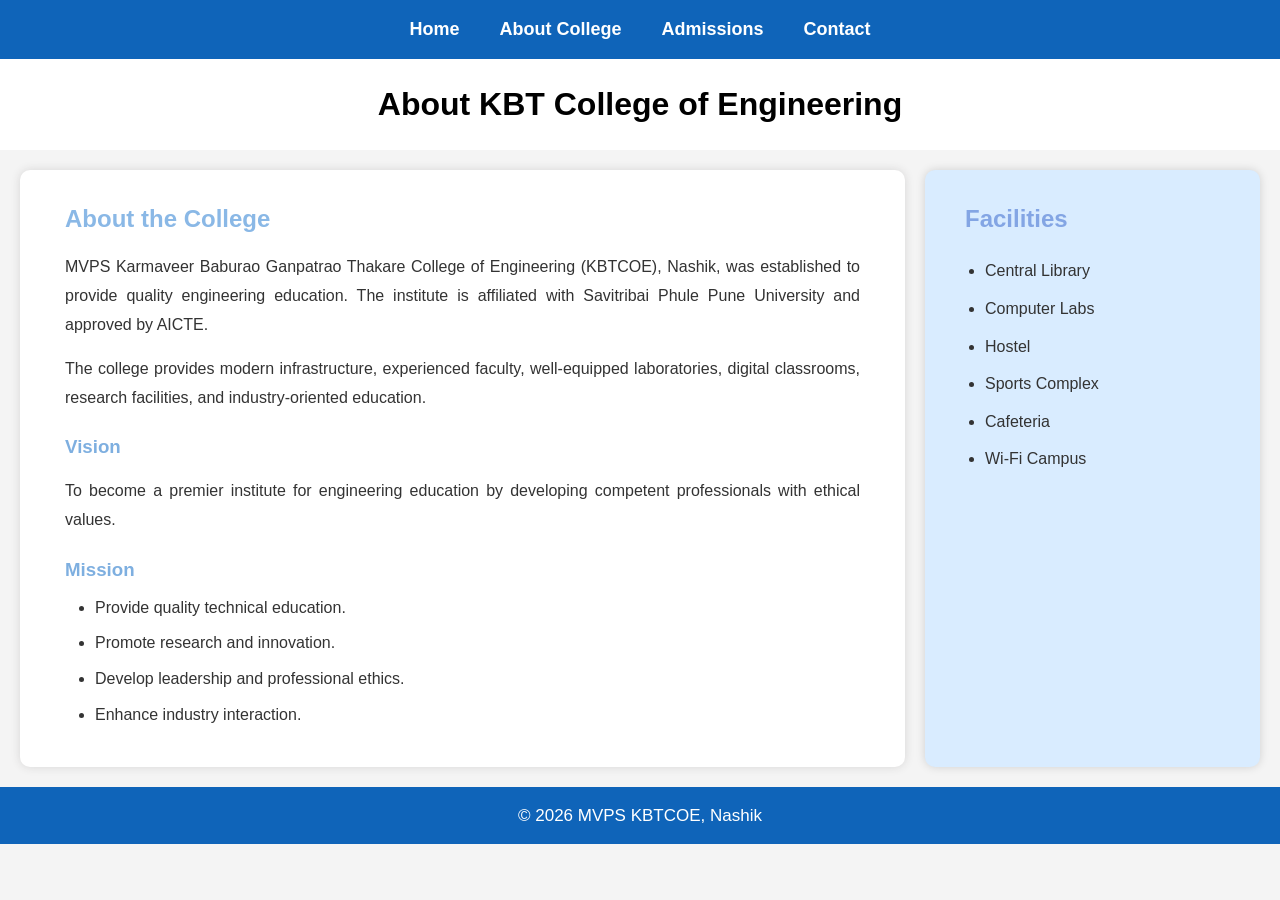
<file: Assignment1/about.html>
<!DOCTYPE html>
<html lang="en">
<head>
    <meta charset="UTF-8">
    <meta name="viewport" content="width=device-width, initial-scale=1.0">
    <title>About College</title>
    <link rel="stylesheet" href="style.css">
</head>
<body>

<nav>
    <ul>
        <li><a href="index.html">Home</a></li>
        <li><a href="about.html">About College</a></li>
        <li><a href="admissions.html">Admissions</a></li>
        <li><a href="contact.html">Contact</a></li>
    </ul>
</nav>

<header>
    <h1>About KBT College of Engineering</h1>
</header>

<div class="container">

<main>

<h2>About the College</h2>

<p>
MVPS Karmaveer Baburao Ganpatrao Thakare College of Engineering
(KBTCOE), Nashik, was established to provide quality engineering
education. The institute is affiliated with Savitribai Phule Pune
University and approved by AICTE.
</p>

<p>
The college provides modern infrastructure, experienced faculty,
well-equipped laboratories, digital classrooms, research facilities,
and industry-oriented education.
</p>

<h3>Vision</h3>

<p>
To become a premier institute for engineering education by developing
competent professionals with ethical values.
</p>

<h3>Mission</h3>

<ul>
<li>Provide quality technical education.</li>
<li>Promote research and innovation.</li>
<li>Develop leadership and professional ethics.</li>
<li>Enhance industry interaction.</li>
</ul>

</main>

<aside>

<h2>Facilities</h2>

<ul>
<li>Central Library</li>
<li>Computer Labs</li>
<li>Hostel</li>
<li>Sports Complex</li>
<li>Cafeteria</li>
<li>Wi-Fi Campus</li>

</ul>

</aside>

</div>

<footer>
<p>&copy; 2026 MVPS KBTCOE, Nashik</p>
</footer>

</body>
</html>
</file>
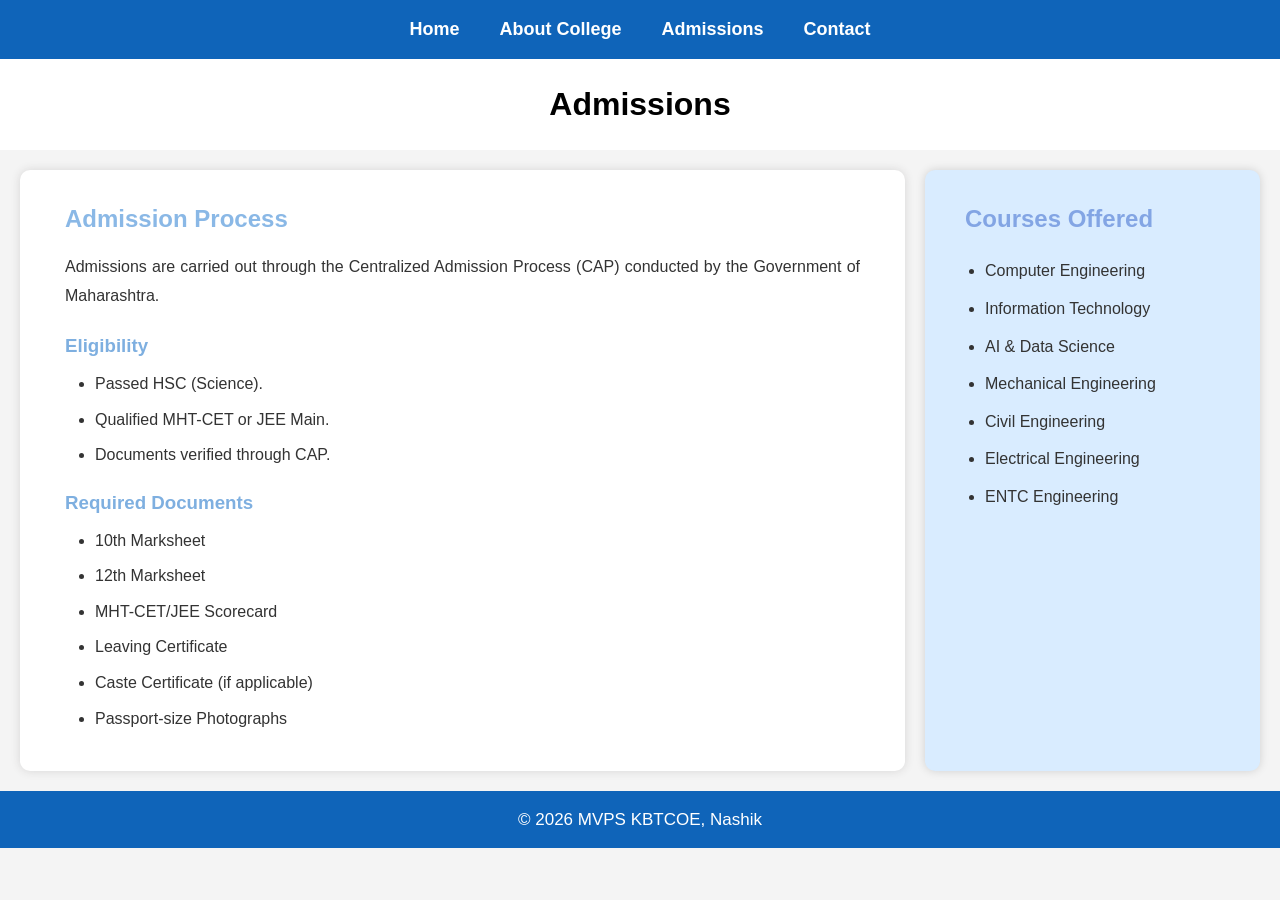
<file: Assignment1/admissions.html>
<!DOCTYPE html>
<html lang="en">
<head>
<meta charset="UTF-8">
<meta name="viewport" content="width=device-width, initial-scale=1.0">
<title>Admissions</title>
<link rel="stylesheet" href="style.css">
</head>

<body>

<nav>
<ul>
<li><a href="index.html">Home</a></li>
<li><a href="about.html">About College</a></li>
<li><a href="admissions.html">Admissions</a></li>
<li><a href="contact.html">Contact</a></li>
</ul>
</nav>

<header>
<h1>Admissions</h1>
</header>

<div class="container">

<main>

<h2>Admission Process</h2>

<p>
Admissions are carried out through the Centralized Admission Process
(CAP) conducted by the Government of Maharashtra.
</p>

<h3>Eligibility</h3>

<ul>
<li>Passed HSC (Science).</li>
<li>Qualified MHT-CET or JEE Main.</li>
<li>Documents verified through CAP.</li>
</ul>

<h3>Required Documents</h3>

<ul>
<li>10th Marksheet</li>
<li>12th Marksheet</li>
<li>MHT-CET/JEE Scorecard</li>
<li>Leaving Certificate</li>
<li>Caste Certificate (if applicable)</li>
<li>Passport-size Photographs</li>
</ul>

</main>

<aside>

<h2>Courses Offered</h2>

<ul>
<li>Computer Engineering</li>
<li>Information Technology</li>
<li>AI & Data Science</li>
<li>Mechanical Engineering</li>
<li>Civil Engineering</li>
<li>Electrical Engineering</li>
<li>ENTC Engineering</li>
</ul>

</aside>

</div>

<footer>
<p>&copy; 2026 MVPS KBTCOE, Nashik</p>
</footer>

</body>
</html>
</file>
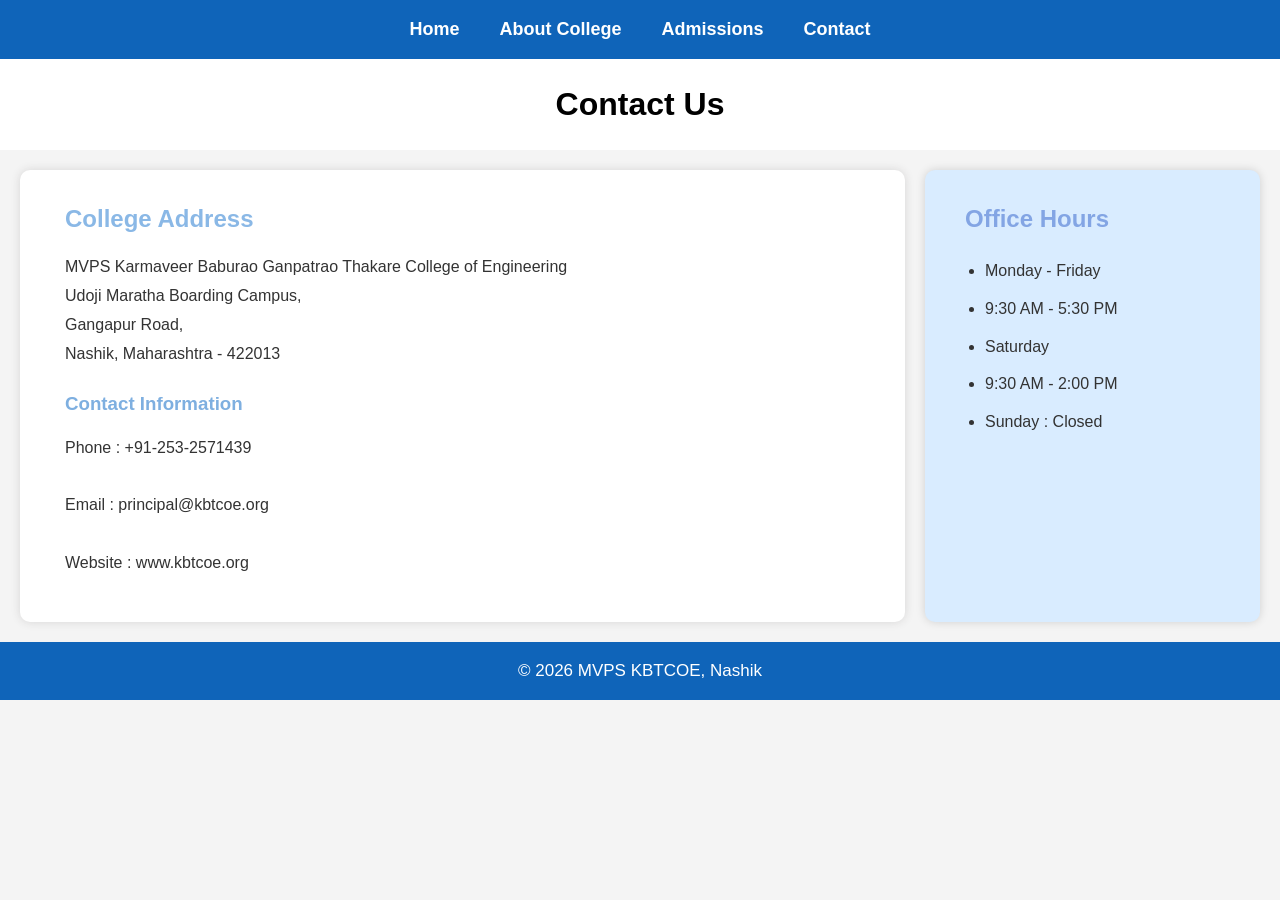
<file: Assignment1/contact.html>
<!DOCTYPE html>
<html lang="en">
<head>
<meta charset="UTF-8">
<meta name="viewport" content="width=device-width, initial-scale=1.0">
<title>Contact</title>
<link rel="stylesheet" href="style.css">
</head>

<body>

<nav>
<ul>
<li><a href="index.html">Home</a></li>
<li><a href="about.html">About College</a></li>
<li><a href="admissions.html">Admissions</a></li>
<li><a href="contact.html">Contact</a></li>
</ul>
</nav>

<header>
<h1>Contact Us</h1>
</header>

<div class="container">

<main>

<h2>College Address</h2>

<p>
MVPS Karmaveer Baburao Ganpatrao Thakare College of Engineering<br>
Udoji Maratha Boarding Campus,<br>
Gangapur Road,<br>
Nashik, Maharashtra - 422013
</p>

<h3>Contact Information</h3>

<p>
Phone : +91-253-2571439<br><br>

Email : principal@kbtcoe.org<br><br>

Website : www.kbtcoe.org
</p>

</main>

<aside>

<h2>Office Hours</h2>

<ul>
<li>Monday - Friday</li>
<li>9:30 AM - 5:30 PM</li>
<li>Saturday</li>
<li>9:30 AM - 2:00 PM</li>
<li>Sunday : Closed</li>
</ul>

</aside>

</div>

<footer>
<p>&copy; 2026 MVPS KBTCOE, Nashik</p>
</footer>

</body>
</html>
</file>
<file: assignment/style.css>
* {
    box-sizing: border-box;
}

body {
    font-family: Arial, Helvetica, sans-serif;
    background-color: #f4f4f4;
    color: #333;
    line-height: 1.6;
}

/* College Header */
.college-header {
    background-color: white;
    padding: 30px 15px;
    text-align: center;
}

.college-logo {
    width: 180px;
    height: 180px;
    object-fit: contain;
    border-radius: 10px;
}

.college-image {
    width: 100%;
    max-width: 850px;
    height: 400px;
    object-fit: cover;
    border-radius: 12px;
}

/* Headings */
.section-title {
    color: #0f64b9;
    font-weight: bold;
}

.college-title {
    color: #0f64b9;
    font-weight: bold;
}

/* Cards */
.custom-card {
    border: none;
    border-radius: 12px;
    box-shadow: 0 3px 12px rgba(0, 0, 0, 0.12);
}

.custom-card:hover {
    transform: translateY(-3px);
    transition: 0.3s;
}

/* Footer */
footer {
    background-color: #0f64b9;
    color: white;
}

/* Department list */
.department-list li {
    margin-bottom: 10px;
}

/* Contact information */
.contact-info {
    line-height: 2;
}

/* Responsive image */
.img-responsive {
    width: 100%;
    height: auto;
}

/* Mobile adjustments */
@media (max-width: 768px) {

    .college-logo {
        width: 130px;
        height: 130px;
    }

    .college-image {
        height: 250px;
    }

    .college-header h1 {
        font-size: 24px;
    }

    .college-header h4 {
        font-size: 16px;
    }
}
</file>
<file: Assignment1/style.css>
*{
    margin:0;
    padding:0;
    box-sizing:border-box;
}


body{
    font-family:Arial, Helvetica, sans-serif;
    background:#f4f4f4;
    color:#333;
    line-height:1.6;
}


header{
    background:#ffffff;
    color:rgb(0, 0, 0);
    text-align:center;
    padding:20px;
}

.college-image{
    display:block;
    width:700px;
    max-width:90%;
    height:300px;
    object-fit:cover;
    margin:20px auto;
    border-radius:10px;
    border:4px solid white;
}


nav{
    background:#0f64b9;
}

nav ul{
    list-style:none;
    display:flex;
    justify-content:center;
}

nav ul li{
    padding:15px 20px;
}

nav ul li a{
    color:white;
    text-decoration:none;
    font-size:18px;
    font-weight:bold;
    transition:0.3s;
}

nav ul li a:hover{
    color:yellow;
}


.container{
    display:flex;
    gap:20px;
    margin:20px;
}


main{
    flex:3;
    background:white;
    padding:30px;
    border-radius:10px;
    box-shadow:0 0 10px rgba(51, 49, 49, 0.15);
}

main h2{
    color:#8ab8e6;
    margin-bottom:15px;
    margin-left:15px;
}

main h3{
    color:#7eafe0;
    margin-top:20px;
    margin-bottom:10px;
    margin-left:15px;
}

main p{
    margin:15px;
    text-align:justify;
    line-height:1.8;
}

main ul{
    margin-left:45px;
    margin-top:10px;
}

main li{
    margin-bottom:10px;
}


aside{
    flex:1;
    background:#d9ecff;
    padding:30px;
    border-radius:10px;
    box-shadow:0 0 10px rgba(0,0,0,0.15);
}

aside h2{
    color:#83a5e4;
    margin-left:10px;
    margin-bottom:20px;
}

aside ul{
    margin-left:30px;
}

aside li{
    margin-bottom:12px;
}

/* Footer */
footer{
    background:#0f64b9;
    color:white;
    text-align:center;
    padding:15px;
    margin-top:20px;
    font-size:17px;
}


@media(max-width:768px){

    .container{
        flex-direction:column;
    }

    nav ul{
        flex-direction:column;
        align-items:center;
    }

    .college-image{
        width:95%;
        height:auto;
    }
}
</file>
